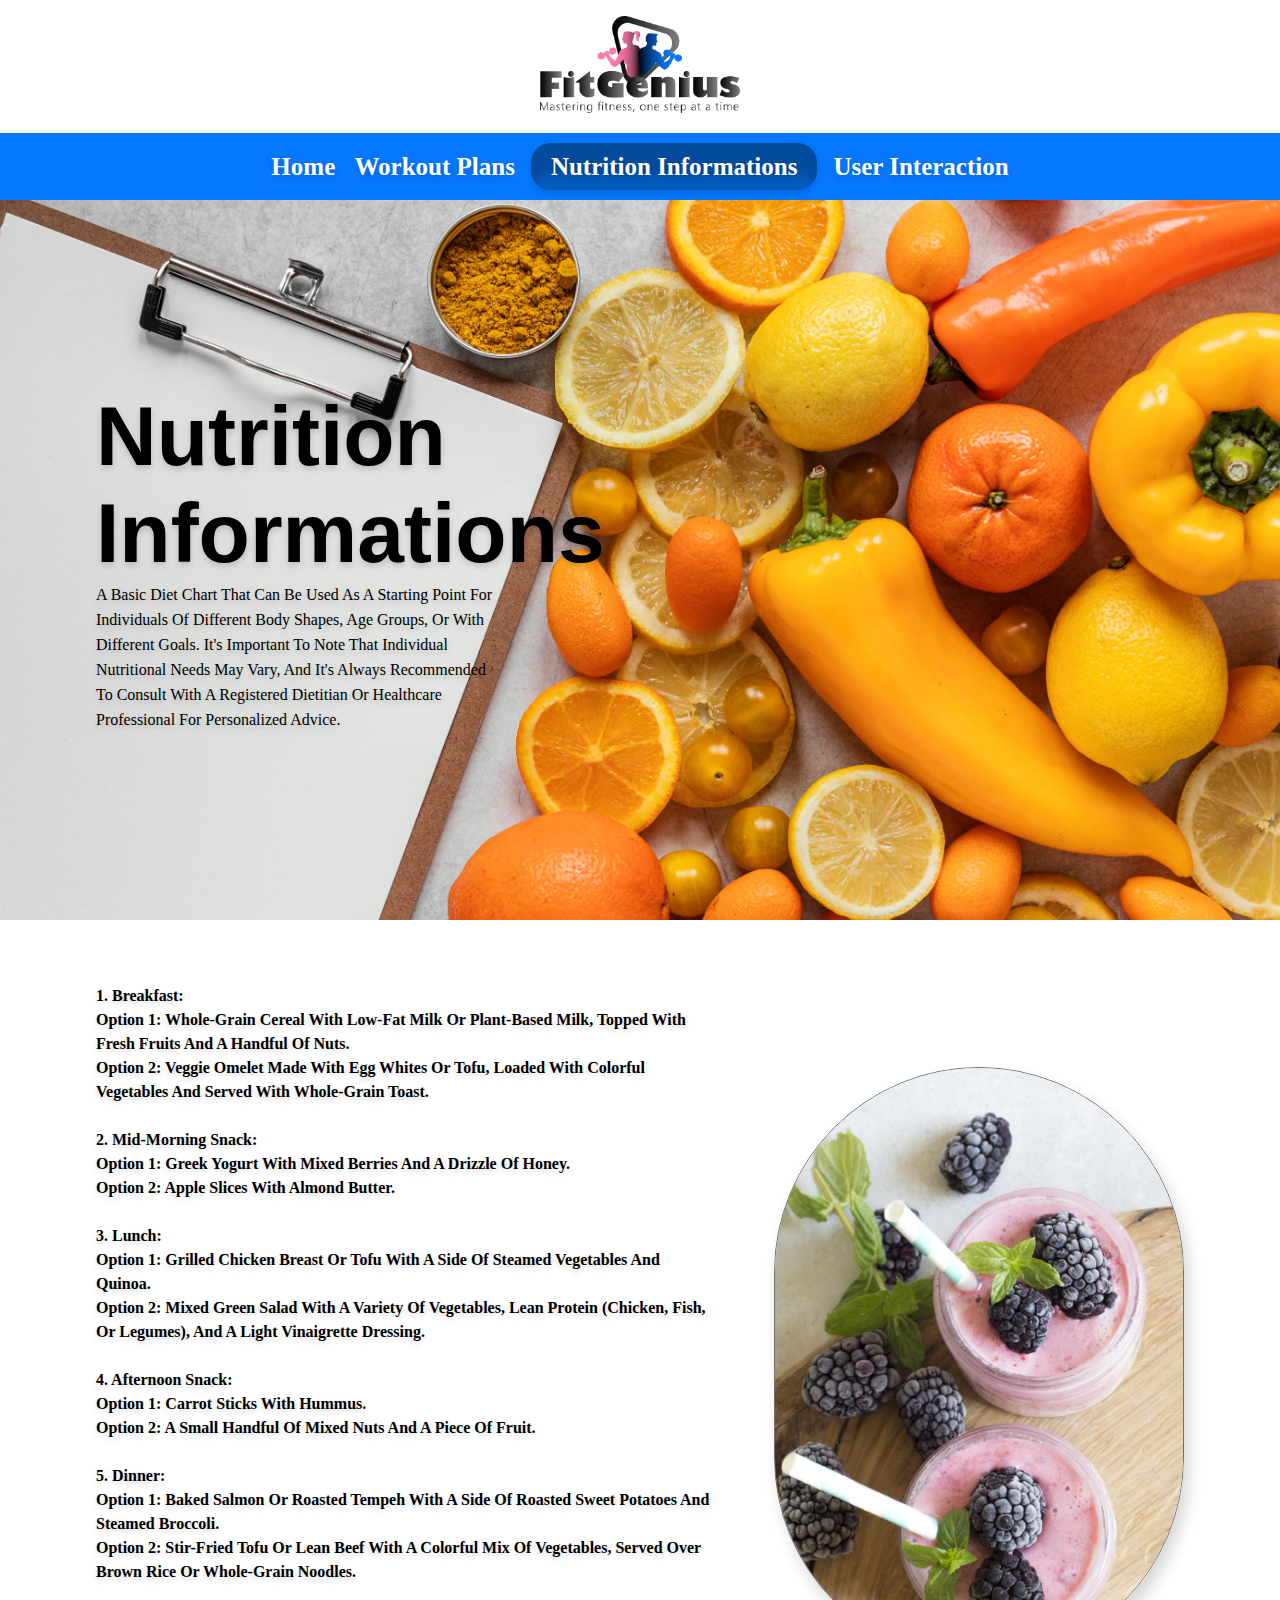
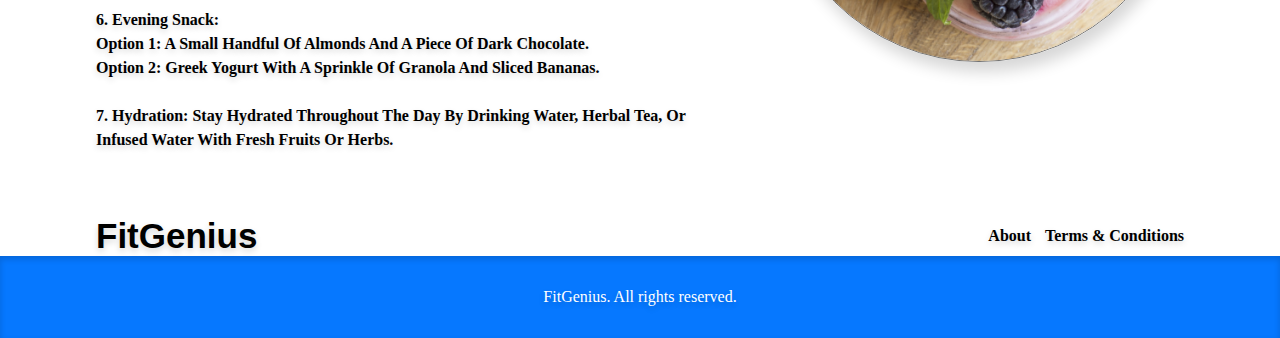
<file: nutrition.html>
<!DOCTYPE html>
<html lang="en">
  <head>
    <meta charset="UTF-8" />
    <meta name="viewport" content="width=device-width, initial-scale=1.0" />
    <title>Nutrition | FitGenius</title>

    <link rel="stylesheet" href="style.css" />
  </head>
  <body>
    <header>
      <div class="logo">
        <a href="index.html">
          <img
            src="img\FitGenius 1.png"
            alt="FitGenius"
          />
        </a>
      </div>
      <nav>
        <a class="home-menu" href="index.html">Home</a>
        <div class="menu">
          <a href="Workoutplans.html">Workout Plans</a>
          <a href="nutrition.html" class="active">Nutrition Informations</a>
          <a href="Userinteraction.html">User Interaction</a>
        </div>
      </nav>
    </header>
    <main>
      <section class="workout">
        <div class="container">
          <div class="row">
            <div>
              <h1>Nutrition Informations</h1>
              <p>
                A Basic Diet Chart That Can Be Used As A Starting Point For
                Individuals Of Different Body Shapes, Age Groups, Or With
                Different Goals. It's Important To Note That Individual
                Nutritional Needs May Vary, And It's Always Recommended To
                Consult With A Registered Dietitian Or Healthcare Professional
                For Personalized Advice.
              </p>
            </div>
          </div>
        </div>
      </section>
      <section id="diet-chart">
        <div class="container">
          <div class="row">
            <div>
              1. Breakfast: <br />
              Option 1: Whole-Grain Cereal With Low-Fat Milk Or Plant-Based
              Milk, Topped With Fresh Fruits And A Handful Of Nuts. <br />
              Option 2: Veggie Omelet Made With Egg Whites Or Tofu, Loaded With
              Colorful Vegetables And Served With Whole-Grain Toast.
              <br /><br />
              2. Mid-Morning Snack: <br />
              Option 1: Greek Yogurt With Mixed Berries And A Drizzle Of Honey.
              <br />
              Option 2: Apple Slices With Almond Butter. <br /><br />
              3. Lunch: <br />
              Option 1: Grilled Chicken Breast Or Tofu With A Side Of Steamed
              Vegetables And Quinoa. <br />
              Option 2: Mixed Green Salad With A Variety Of Vegetables, Lean
              Protein (Chicken, Fish, Or Legumes), And A Light Vinaigrette
              Dressing. <br /><br />
              4. Afternoon Snack: <br />
              Option 1: Carrot Sticks With Hummus. <br />
              Option 2: A Small Handful Of Mixed Nuts And A Piece Of Fruit.
              <br /><br />
              5. Dinner: <br />
              Option 1: Baked Salmon Or Roasted Tempeh With A Side Of Roasted
              Sweet Potatoes And Steamed Broccoli. <br />
              Option 2: Stir-Fried Tofu Or Lean Beef With A Colorful Mix Of
              Vegetables, Served Over Brown Rice Or Whole-Grain Noodles.
              <br /><br />
              6. Evening Snack: <br />
              Option 1: A Small Handful Of Almonds And A Piece Of Dark
              Chocolate. <br />
              Option 2: Greek Yogurt With A Sprinkle Of Granola And Sliced
              Bananas. <br /><br />
              7. Hydration: Stay Hydrated Throughout The Day By Drinking Water,
              Herbal Tea, Or Infused Water With Fresh Fruits Or Herbs.
            </div>
            <div>
              <img src="img/2.jpg" alt="Nutrition" />
            </div>
          </div>
        </div>
      </section>
    </main>
    <footer>
      <section>
        <div class="container">
          <div class="row">
            <div>
              <h1>FitGenius</h1>
            </div>
            <div>
              <a href="#">About</a>
              <a href="#">Terms & Conditions</a>
            </div>
          </div>
        </div>
      </section>
      <section class="copyright">
        <div class="container">
          <div class="row">
            <p>FitGenius. All rights reserved.</p>
          </div>
        </div>
      </section>
    </footer>
  </body>
</html>
</file>
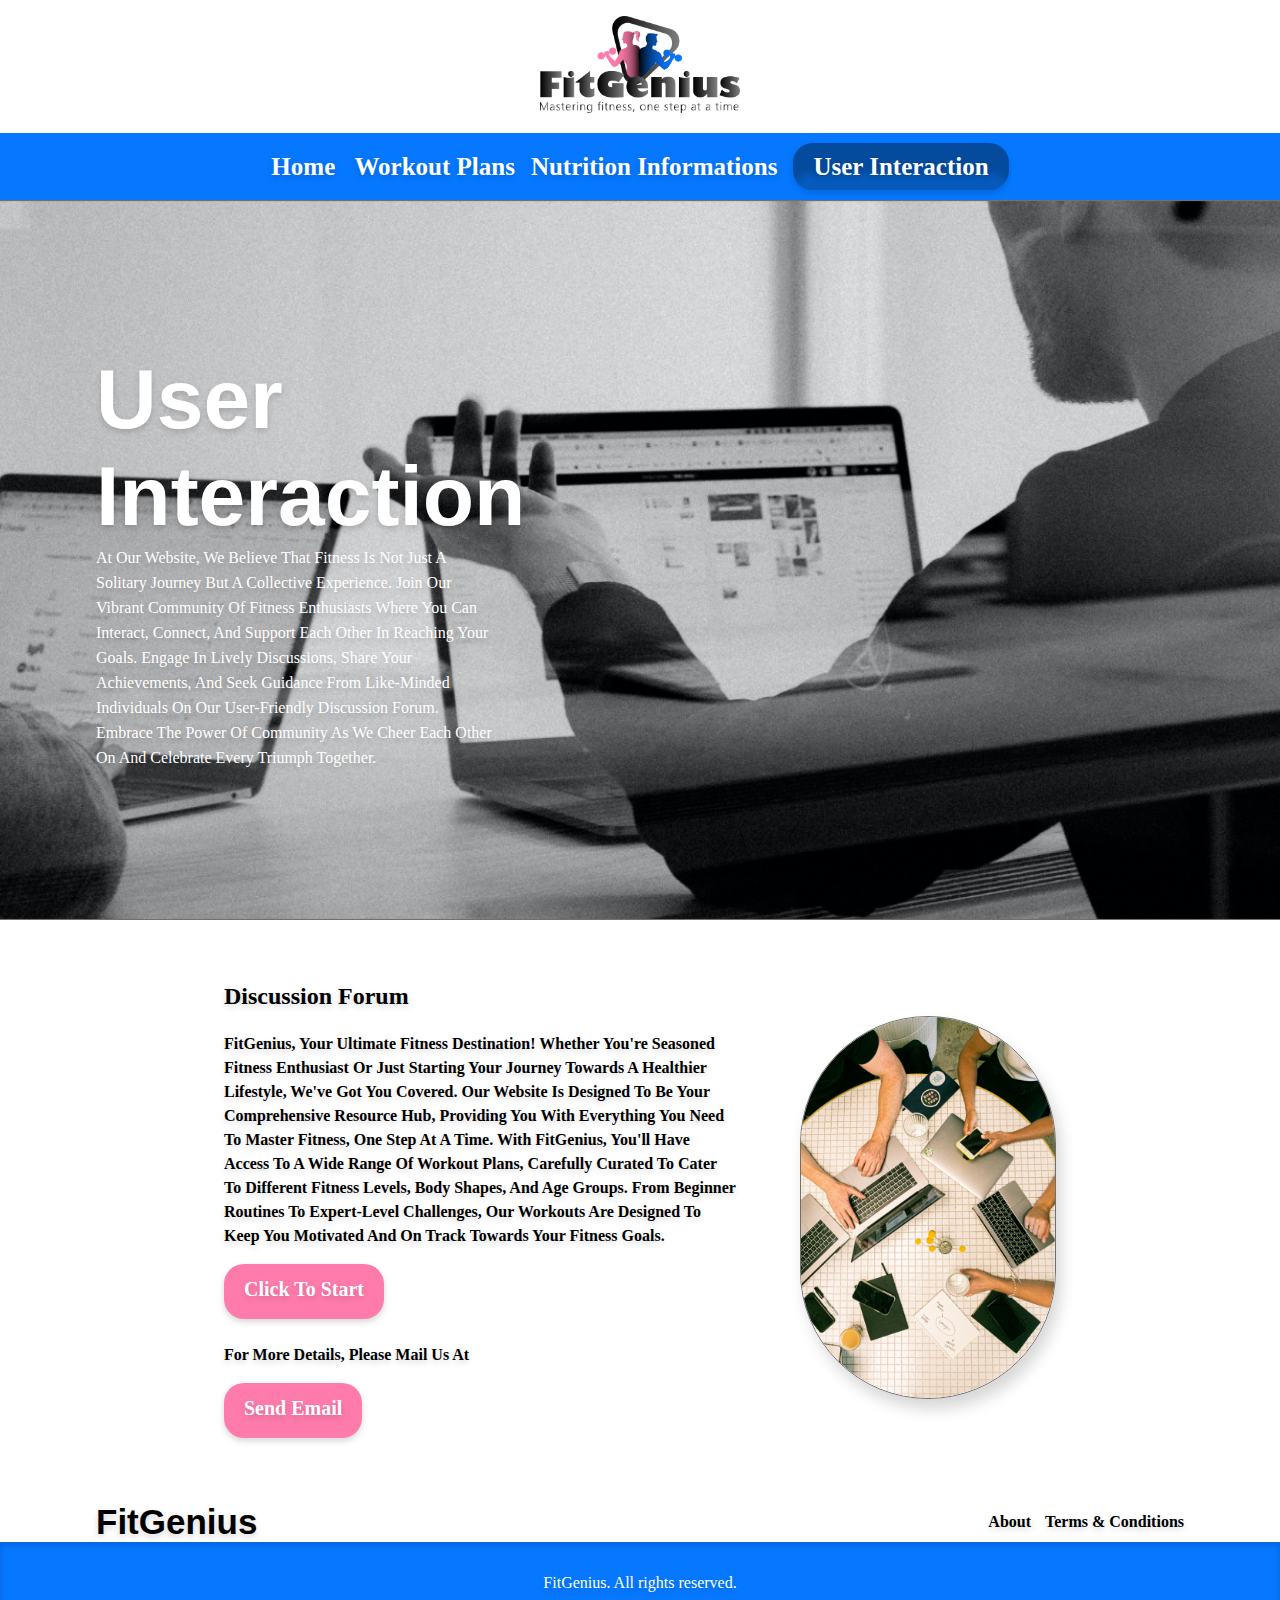
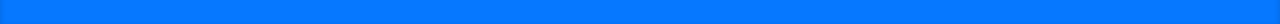
<file: Userinteraction.html>
<!DOCTYPE html>
<html lang="en">
  <head>
    <meta charset="UTF-8" />
    <meta name="viewport" content="width=device-width, initial-scale=1.0" />
    <title>User Interaction | FitGenius</title>

    <link rel="stylesheet" href="style.css" />
  </head>
  <body>
    <header>
      <div class="logo">
        <a href="index.html">
          <img
            src="img\FitGenius 1.png"
            alt="FitGenius"
          />
        </a>
      </div>
      <nav>
        <a class="home-menu" href="index.html">Home</a>
        <div class="menu">
          <a href="Workoutplans.html">Workout Plans</a>
          <a href="nutrition.html">Nutrition Informations</a>
          <a href="Userinteraction.html" class="active">User Interaction</a>
        </div>
      </nav>
    </header>
    <main>
      <section class="user">
        <div class="container">
          <div class="row">
            <div>
              <h1>User Interaction</h1>
              <p>
                At our website, we believe that fitness is not just a solitary
                journey but a collective experience. Join our vibrant community
                of fitness enthusiasts where you can interact, connect, and
                support each other in reaching your goals. Engage in lively
                discussions, share your achievements, and seek guidance from
                like-minded individuals on our user-friendly discussion forum.
                Embrace the power of community as we cheer each other on and
                celebrate every triumph together.
              </p>
            </div>
          </div>
        </div>
      </section>
      <section id="interaction">
        <div class="discussion">
          <div class="row">
            <div>
              <h2>Discussion Forum</h2>
              <br />
              <p>
                FitGenius, your ultimate fitness destination! Whether you're
                seasoned fitness enthusiast or just starting your journey
                towards a healthier lifestyle, we've got you covered. Our
                website is designed to be your comprehensive resource hub,
                providing you with everything you need to master fitness, one
                step at a time. With FitGenius, you'll have access to a wide
                range of workout plans, carefully curated to cater to different
                fitness levels, body shapes, and age groups. From beginner
                routines to expert-level challenges, our workouts are designed
                to keep you motivated and on track towards your fitness goals.
              </p>
              <a href="Userinteraction.html">Click to start</a>
              <br /><br />
              <p>
                For more details, please mail us at <br /><a
                  href="mailto: alence311@gmail.com"
                  >Send Email</a
                >
              </p>
            </div>
            <div>
              <img
                src="img/pexels-canva-studio-3194519.jpg"
                alt="User Interaction"
              />
            </div>
          </div>
        </div>
      </section>
    </main>
    <footer>
      <section>
        <div class="container">
          <div class="row">
            <div>
              <h1>FitGenius</h1>
            </div>
            <div>
              <a href="#">About</a>
              <a href="#">Terms & Conditions</a>
            </div>
          </div>
        </div>
      </section>
      <section class="copyright">
        <div class="container">
          <div class="row">
            <p>FitGenius. All rights reserved.</p>
          </div>
        </div>
      </section>
    </footer>
  </body>
</html>
</file>
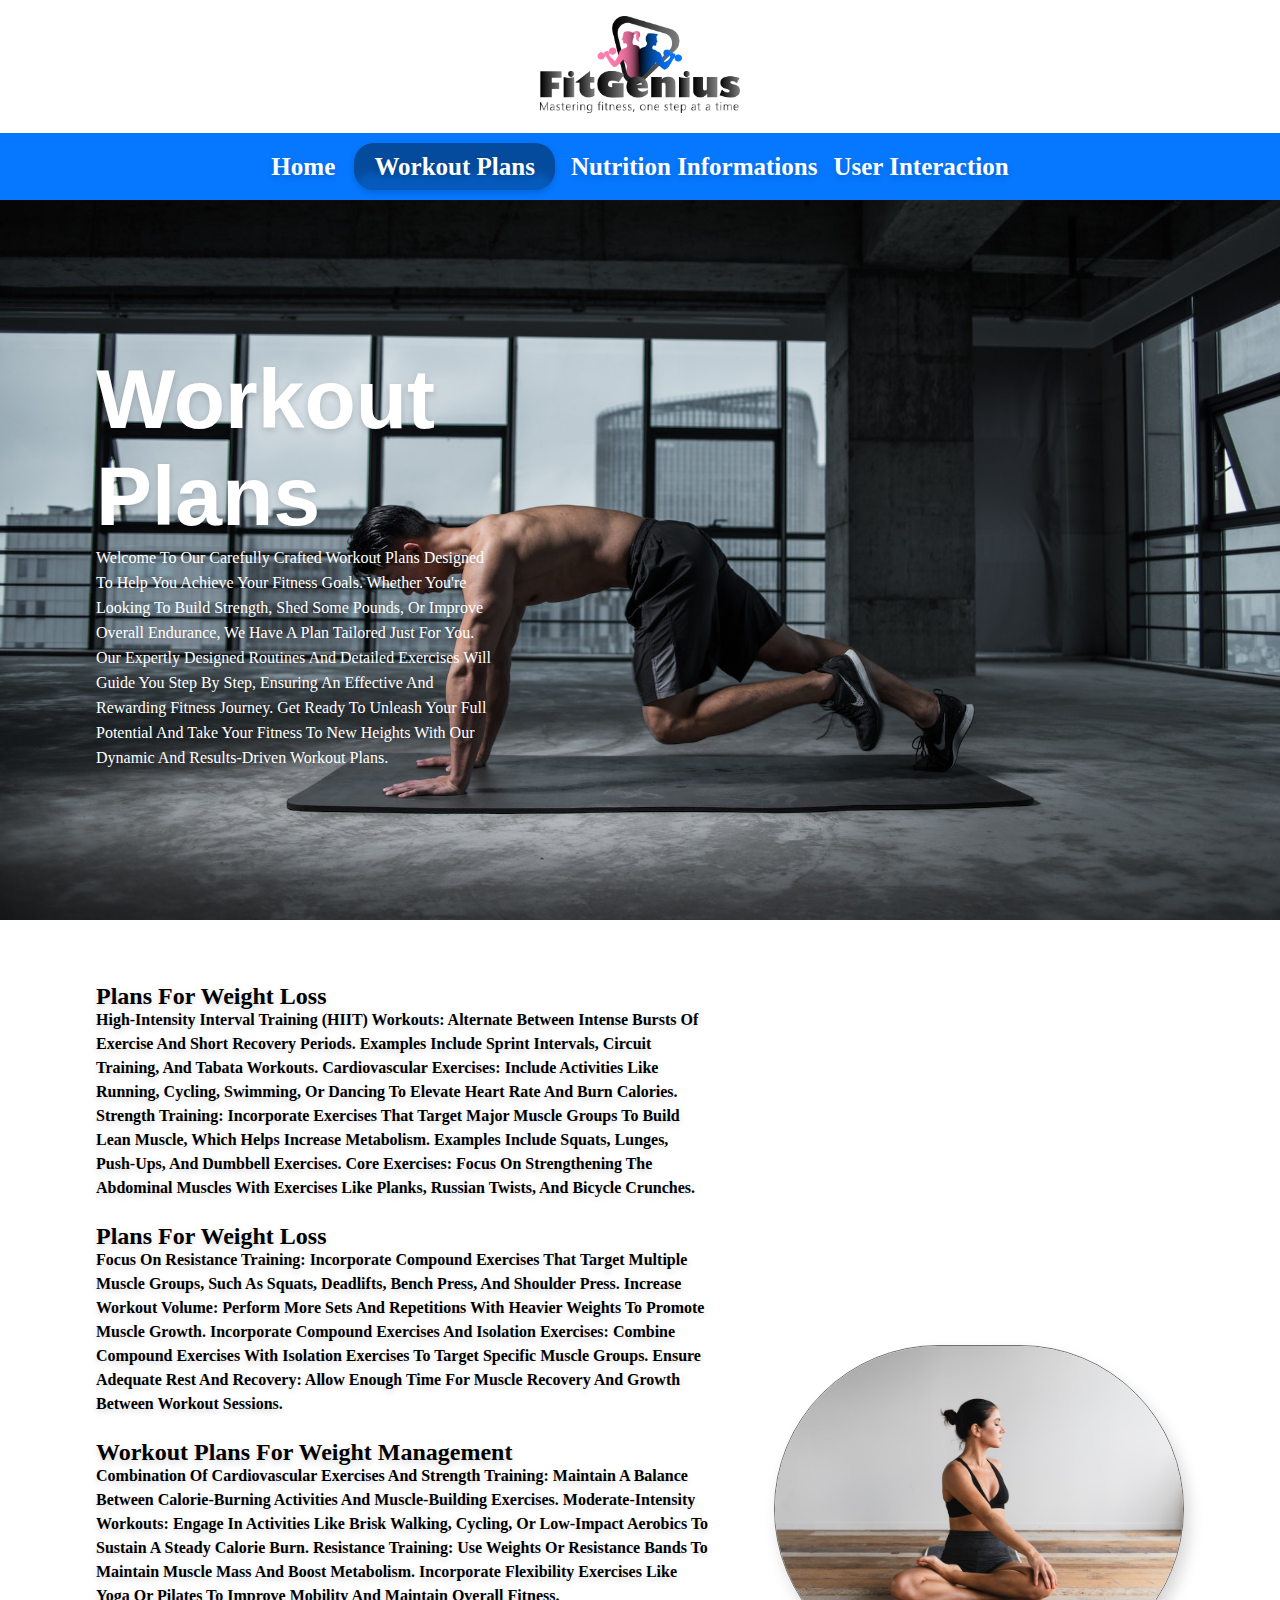
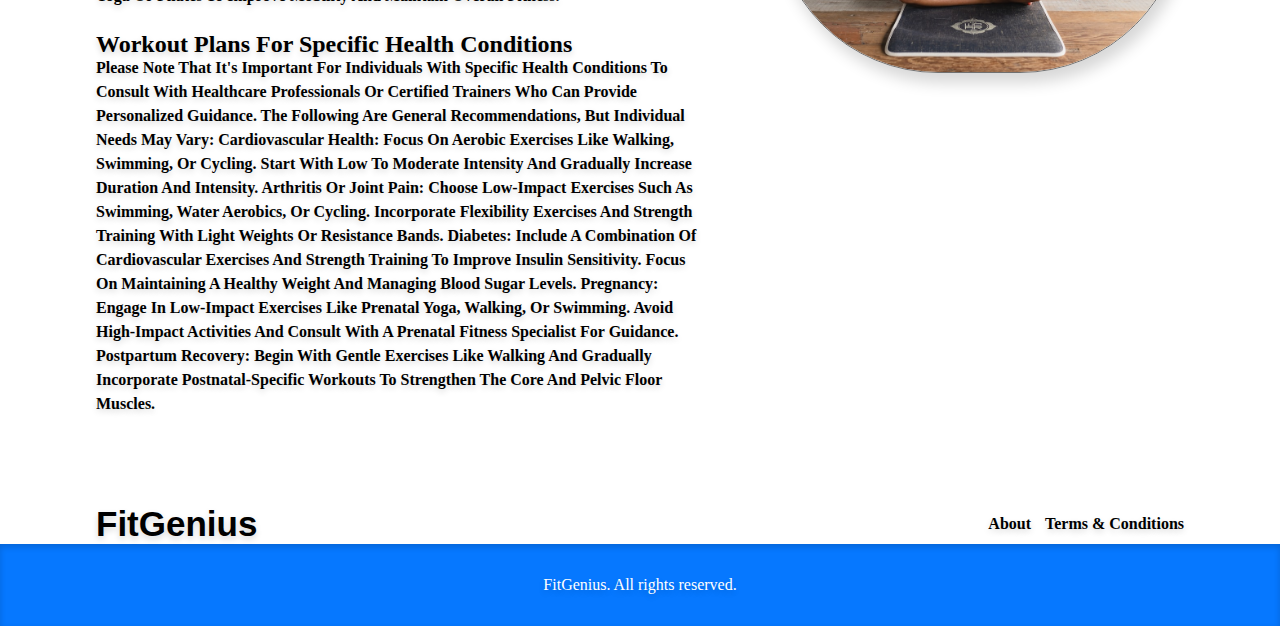
<file: Workoutplans.html>
<!DOCTYPE html>
<html lang="en">
  <head>
    <meta charset="UTF-8" />
    <meta name="viewport" content="width=device-width, initial-scale=1.0" />
    <title>Workout Plans | FitGenius</title>

    <link rel="stylesheet" href="style.css" />
  </head>
  <body>
    <header>
      <div class="logo">
        <a href="index.html">
          <img
            src="img\FitGenius 1.png"
            alt="FitGenius"
          />
        </a>
      </div>
      <nav>
        <a class="home-menu" href="index.html">Home</a>
        <div class="menu">
          <a href="Workoutplans.html" class="active">Workout Plans</a>
          <a href="nutrition.html">Nutrition Informations</a>
          <a href="Userinteraction.html">User Interaction</a>
        </div>
      </nav>
    </header>
    <main>
      <section class="hero">
        <div class="container">
          <div class="row">
            <div>
              <h1>Workout Plans</h1>
              <p>
                Welcome to our carefully crafted workout plans designed to help
                you achieve your fitness goals. Whether you're looking to build
                strength, shed some pounds, or improve overall endurance, we
                have a plan tailored just for you. Our expertly designed
                routines and detailed exercises will guide you step by step,
                ensuring an effective and rewarding fitness journey. Get ready
                to unleash your full potential and take your fitness to new
                heights with our dynamic and results-driven workout plans.
              </p>
            </div>
          </div>
        </div>
      </section>
      <section id="diet-chart">
        <div class="container">
          <div class="row">
            <div>
              <h2>Plans for Weight Loss<br /></h2>
              <p>
                High-Intensity Interval Training (HIIT) Workouts: Alternate
                Between Intense Bursts Of Exercise And Short Recovery Periods.
                Examples Include Sprint Intervals, Circuit Training, And Tabata
                Workouts. Cardiovascular Exercises: Include Activities Like
                Running, Cycling, Swimming, Or Dancing To Elevate Heart Rate And
                Burn Calories. Strength Training: Incorporate Exercises That
                Target Major Muscle Groups To Build Lean Muscle, Which Helps
                Increase Metabolism. Examples Include Squats, Lunges, Push-Ups,
                And Dumbbell Exercises. Core Exercises: Focus On Strengthening
                The Abdominal Muscles With Exercises Like Planks, Russian
                Twists, And Bicycle Crunches.
              </p>

              <br />
              <h2>Plans for Weight Loss<br /></h2>
              <p>
                Focus On Resistance Training: Incorporate Compound Exercises
                That Target Multiple Muscle Groups, Such As Squats, Deadlifts,
                Bench Press, And Shoulder Press. Increase Workout Volume:
                Perform More Sets And Repetitions With Heavier Weights To
                Promote Muscle Growth. Incorporate Compound Exercises And
                Isolation Exercises: Combine Compound Exercises With Isolation
                Exercises To Target Specific Muscle Groups. Ensure Adequate Rest
                And Recovery: Allow Enough Time For Muscle Recovery And Growth
                Between Workout Sessions.
              </p>

              <br />
              <h2>Workout Plans for Weight Management<br /></h2>
              <p>
                Combination Of Cardiovascular Exercises And Strength Training:
                Maintain A Balance Between Calorie-Burning Activities And
                Muscle-Building Exercises. Moderate-Intensity Workouts: Engage
                In Activities Like Brisk Walking, Cycling, Or Low-Impact
                Aerobics To Sustain A Steady Calorie Burn. Resistance Training:
                Use Weights Or Resistance Bands To Maintain Muscle Mass And
                Boost Metabolism. Incorporate Flexibility Exercises Like Yoga Or
                Pilates To Improve Mobility And Maintain Overall Fitness.
              </p>

              <br />
              <h2>Workout Plans for Specific Health Conditions<br /></h2>
              <p>
                Please Note That It's Important For Individuals With Specific
                Health Conditions To Consult With Healthcare Professionals Or
                Certified Trainers Who Can Provide Personalized Guidance. The
                Following Are General Recommendations, But Individual Needs May
                Vary: Cardiovascular Health: Focus On Aerobic Exercises Like
                Walking, Swimming, Or Cycling. Start With Low To Moderate
                Intensity And Gradually Increase Duration And Intensity.
                Arthritis Or Joint Pain: Choose Low-Impact Exercises Such As
                Swimming, Water Aerobics, Or Cycling. Incorporate Flexibility
                Exercises And Strength Training With Light Weights Or Resistance
                Bands. Diabetes: Include A Combination Of Cardiovascular
                Exercises And Strength Training To Improve Insulin Sensitivity.
                Focus On Maintaining A Healthy Weight And Managing Blood Sugar
                Levels. Pregnancy: Engage In Low-Impact Exercises Like Prenatal
                Yoga, Walking, Or Swimming. Avoid High-Impact Activities And
                Consult With A Prenatal Fitness Specialist For Guidance.
                Postpartum Recovery: Begin With Gentle Exercises Like Walking
                And Gradually Incorporate Postnatal-Specific Workouts To
                Strengthen The Core And Pelvic Floor Muscles.
              </p>

              <br />
            </div>
            <div>
              <img
                src="img/photo-1552196563-55cd4e45efb3.jpg"
                alt="Workout Plans"
              />
            </div>
          </div>
        </div>
      </section>
    </main>
    <footer>
      <section>
        <div class="container">
          <div class="row">
            <div>
              <h1>FitGenius</h1>
            </div>
            <div>
              <a href="#">About</a>
              <a href="#">Terms & Conditions</a>
            </div>
          </div>
        </div>
      </section>
      <section class="copyright">
        <div class="container">
          <div class="row">
            <p>FitGenius. All rights reserved.</p>
          </div>
        </div>
      </section>
    </footer>
  </body>
</html>
</file>
<file: style.css>
* {
  margin: 0;
  padding: 0;
  box-sizing: border-box;
}

img {
  max-width: 100%;
}

a {
  text-decoration: none;
}

.container {
  width: 100%;
  max-width: 85%;
  margin: 0 auto;
}

#landing_page {
  height: 100vh;
}

header {
  display: flex;
  flex-direction: column;
  align-items: center;
}

header .logo {
  padding: 1rem 0;
}

header .logo img {
  width: 200px;
}

header nav {
  display: flex;
  gap: 1.2rem;
  width: 100%;
  justify-content: center;
  padding: 10px;
  background: #0678ff;
}

header nav .menu {
  display: flex;
  gap: 1rem;
}

header nav .menu a,
header nav .home-menu {
  text-align: center;
  font: normal normal 600 25px/47px Segoe UI;
  letter-spacing: 0px;
  color: #ffffff;
  text-shadow: 0px 3px 6px #00000029;
  opacity: 1;
}

header nav .menu a.active,
header nav .home-menu.active {
  background: #065abc 0% 0% no-repeat padding-box;
  box-shadow: inset 0px 30px 6px #00000029, 0px 3px 6px #00000029;
  border-radius: 20px;
  opacity: 1;
  padding: 0 20px;
}

#landing_page #hero {
  padding: 1rem 0;
}

#landing_page #hero .row {
  display: flex;
  justify-content: center;
  align-items: center;
  gap: 2rem;
}

#landing_page #hero .row div:first-child {
  width: 40%;
}

#landing_page #hero .row div:last-child {
  width: 60%;
}

#landing_page #hero h1 {
  text-align: left;
  font: normal normal bold 100px/124px Segoe UI;
  letter-spacing: 0px;
  color: #000000;
  text-shadow: 0px 3px 6px #00000029;
  opacity: 1;
}

#landing_page #hero h2 {
  text-align: left;
  font: normal normal 600 30px/53px Segoe UI;
  letter-spacing: 0px;
  color: #000000;
  text-shadow: 0px 3px 6px #00000029;
  opacity: 1;
}

#landing_page #hero p {
  text-align: left;
  font: normal normal 600 16px/27px Segoe UI;
  letter-spacing: 0px;
  color: #7f7f7f;
  text-shadow: 0px 3px 6px #00000029;
  opacity: 1;
}

#landing_page #hero a {
  background: #ff7bac 0% 0% no-repeat padding-box;
  box-shadow: 0px 3px 6px #00000029;
  border-radius: 20px;
  opacity: 1;
  text-align: left;
  font: normal normal 600 20px/30px Segoe UI;
  letter-spacing: 0px;
  color: #ffffff;
  text-shadow: 0px 3px 6px #00000029;
  opacity: 1;
  padding: 10px 20px 15px;
  margin-top: 1rem;
  display: inline-block;
}

#landing_page #hero img {
  background: transparent url("img/man-2604149_1920.png") 0% 0% no-repeat
    padding-box;
  box-shadow: 5px 10px 15px #00000029;
  border-radius: 96px;
  opacity: 1;
}

#landing_page h1 {
  text-align: center;
  font-size: 35px;
  font-family: "Gill Sans", "Gill Sans MT", Calibri, "Trebuchet MS", sans-serif;
  letter-spacing: 0px;
  color: #000000;
  text-shadow: 0px 3px 6px #00000029;
}

.hero {
  height: 80vh;
  display: flex;
  align-items: center;
  background-image: url(img/1.jpg);
  background-size: cover;
  background-position: center;
  background-repeat: no-repeat;
}
.hero .row {
  width: 100%;
  max-width: 400px;
}
.hero h1 {
  text-align: left;
  font-size: 84px;
  font-weight: 900;
  font-family: "Gill Sans", "Gill Sans MT", Calibri, "Trebuchet MS", sans-serif;
  letter-spacing: 0px;
  color: #ffffff;
  text-shadow: 0px 3px 6px #00000029;
  opacity: 1;
}
.hero p {
  text-align: left;
  font: normal normal 400 16px/25px Segoe UI;
  letter-spacing: 0px;
  color: #ffffff;
  text-shadow: 0px 3px 6px #00000029;
  text-transform: capitalize;
  opacity: 1;
}

.workout {
  height: 80vh;
  display: flex;
  align-items: center;
  background-image: url(img/healthy-food-immunity-boosting-composition.jpg);
  background-size: cover;
  background-position: center;
  background-repeat: no-repeat;
}
.workout .row {
  width: 100%;
  max-width: 400px;
}
.workout h1 {
  text-align: left;
  font-size: 84px;
  font-weight: 900;
  font-family: "Gill Sans", "Gill Sans MT", Calibri, "Trebuchet MS", sans-serif;
  letter-spacing: 0px;
  color: #000000;
  text-shadow: 0px 3px 6px #00000029;
  opacity: 1;
}
.workout p {
  text-align: left;
  font: normal normal 400 16px/25px Segoe UI;
  letter-spacing: 0px;
  color: #000000;
  text-shadow: 0px 3px 6px #00000029;
  text-transform: capitalize;
  opacity: 1;
}

.user {
  height: 80vh;
  display: flex;
  align-items: center;
  background-image: url(img/Rectangle\ 90.png);
  background-size: cover;
  background-position: center;
  background-repeat: no-repeat;
}
.user .row {
  width: 100%;
  max-width: 400px;
}
.user h1 {
  text-align: left;
  font-size: 84px;
  font-weight: 900;
  font-family: "Gill Sans", "Gill Sans MT", Calibri, "Trebuchet MS", sans-serif;
  letter-spacing: 0px;
  color: #ffffff;
  text-shadow: 0px 3px 6px #00000029;
  opacity: 1;
}
.user p {
  text-align: left;
  font: normal normal 400 16px/25px Segoe UI;
  letter-spacing: 0px;
  color: #ffffff;
  text-shadow: 0px 3px 6px #00000029;
  text-transform: capitalize;
  opacity: 1;
}

.discussion a {
  background: #ff7bac 0% 0% no-repeat padding-box;
  box-shadow: 0px 3px 6px #00000029;
  border-radius: 20px;
  opacity: 1;
  text-align: left;
  font: normal normal 600 20px/30px Segoe UI;
  letter-spacing: 0px;
  color: #ffffff;
  text-shadow: 0px 3px 6px #00000029;
  opacity: 1;
  padding: 10px 20px 15px;
  margin-top: 1rem;
  display: inline-block;
}

#interaction {
  padding: 4rem 0;
}
#interaction .row {
  display: flex;
  justify-content: center;
  align-items: center;
  gap: 4rem;
}

#interaction .row div:first-child {
  width: 40%;
}

#interaction .row div:last-child {
  width: 20%;
}
#interaction div {
  text-align: left;
  font: normal normal 600 16px/24px Segoe UI;
  letter-spacing: 0px;
  color: #000000;
  text-shadow: 0px 3px 6px #00000029;
  text-transform: capitalize;
  opacity: 1;
}
#interaction img {
  box-shadow: 5px 10px 15px #00000029;
  border: 1px solid #707070;
  border-radius: 222px;
  opacity: 1;
}

#diet-chart {
  padding: 4rem 0;
}
#diet-chart .row {
  display: flex;
  justify-content: center;
  align-items: center;
  gap: 4rem;
}

#diet-chart .row div:first-child {
  width: 60%;
}

#diet-chart .row div:last-child {
  width: 40%;
}
#diet-chart div {
  text-align: left;
  font: normal normal 600 16px/24px Segoe UI;
  letter-spacing: 0px;
  color: #000000;
  text-shadow: 0px 3px 6px #00000029;
  text-transform: capitalize;
  opacity: 1;
}
#diet-chart img {
  box-shadow: 5px 10px 15px #00000029;
  border: 1px solid #707070;
  border-radius: 222px;
  opacity: 1;
}

footer .row {
  display: flex;
  justify-content: space-between;
  align-items: center;
}
footer .row h1 {
  text-align: left;
  font-size: 35px;
  font-family: "Gill Sans", "Gill Sans MT", Calibri, "Trebuchet MS", sans-serif;
  letter-spacing: 0px;
  color: #000000;
  text-shadow: 0px 3px 6px #00000029;
}
footer a {
  text-align: left;
  font: normal normal 600 16px/20px Segoe UI;
  letter-spacing: 0px;
  color: #000;
  text-shadow: 0px 3px 6px #00000029;
  opacity: 1;
  display: inline-block;
  margin-left: 10px;
}
footer .copyright {
  background: #0678ff 0% 0% no-repeat padding-box;
  box-shadow: inset 0px 3px 6px #00000029;
  opacity: 1;
  text-align: center;
  padding: 2rem;
}
.copyright .row {
  justify-content: center;
  text-align: left;
  font: normal normal 400 16px/18px Segoe UI;
  letter-spacing: 0px;
  color: #ffffff;
  text-shadow: 0px 3px 6px #00000029;
  opacity: 1;
}
@media only screen and (max-width: 600px) {
  .container {
    width: 100%;
    max-width: 100%;
    margin: 0 auto;
  }
  .row {
    padding: 0 10px;
  }
  header nav .menu a.active,
  header nav .home-menu.active {
    padding: 10px;
  }
  header nav {
    flex-direction: column;
  }
  header nav .menu a,
  header nav .home-menu {
    font: normal normal 600 18px/20px Segoe UI;
  }
  #landing_page #hero {
    padding: 0 0 1rem;
  }
  #landing_page #hero .row {
    flex-wrap: wrap;
    flex-direction: column-reverse;
  }
  #diet-chart .row {
    flex-wrap: wrap;
    flex-direction: column;
  }
  #landing_page #hero .row div:first-child,
  #landing_page #hero .row div:first-child,
  #diet-chart .row div:first-child,
  #diet-chart .row div:last-child {
    width: 100%;
  }
  #landing_page #hero .row div:first-child {
    padding: 0 1rem;
  }
  #landing_page #hero h1,
  .hero h1 {
    text-align: left;
    font: normal normal bold 52px/60px Segoe UI;
    letter-spacing: 0px;
  }
  #landing_page #hero h2 {
    text-align: left;
    font: normal normal 600 25px/30px Segoe UI;
    letter-spacing: 0px;
    color: #000000;
    text-shadow: 0px 3px 6px #00000029;
    opacity: 1;
  }
  #landing_page #hero img {
    background: transparent url("img/man-2604149_1920.png") 0% 0% no-repeat
      padding-box;
    box-shadow: 5px 10px 15px #00000029;
    border-radius: 0px;
    opacity: 1;
  }
}
</file>
